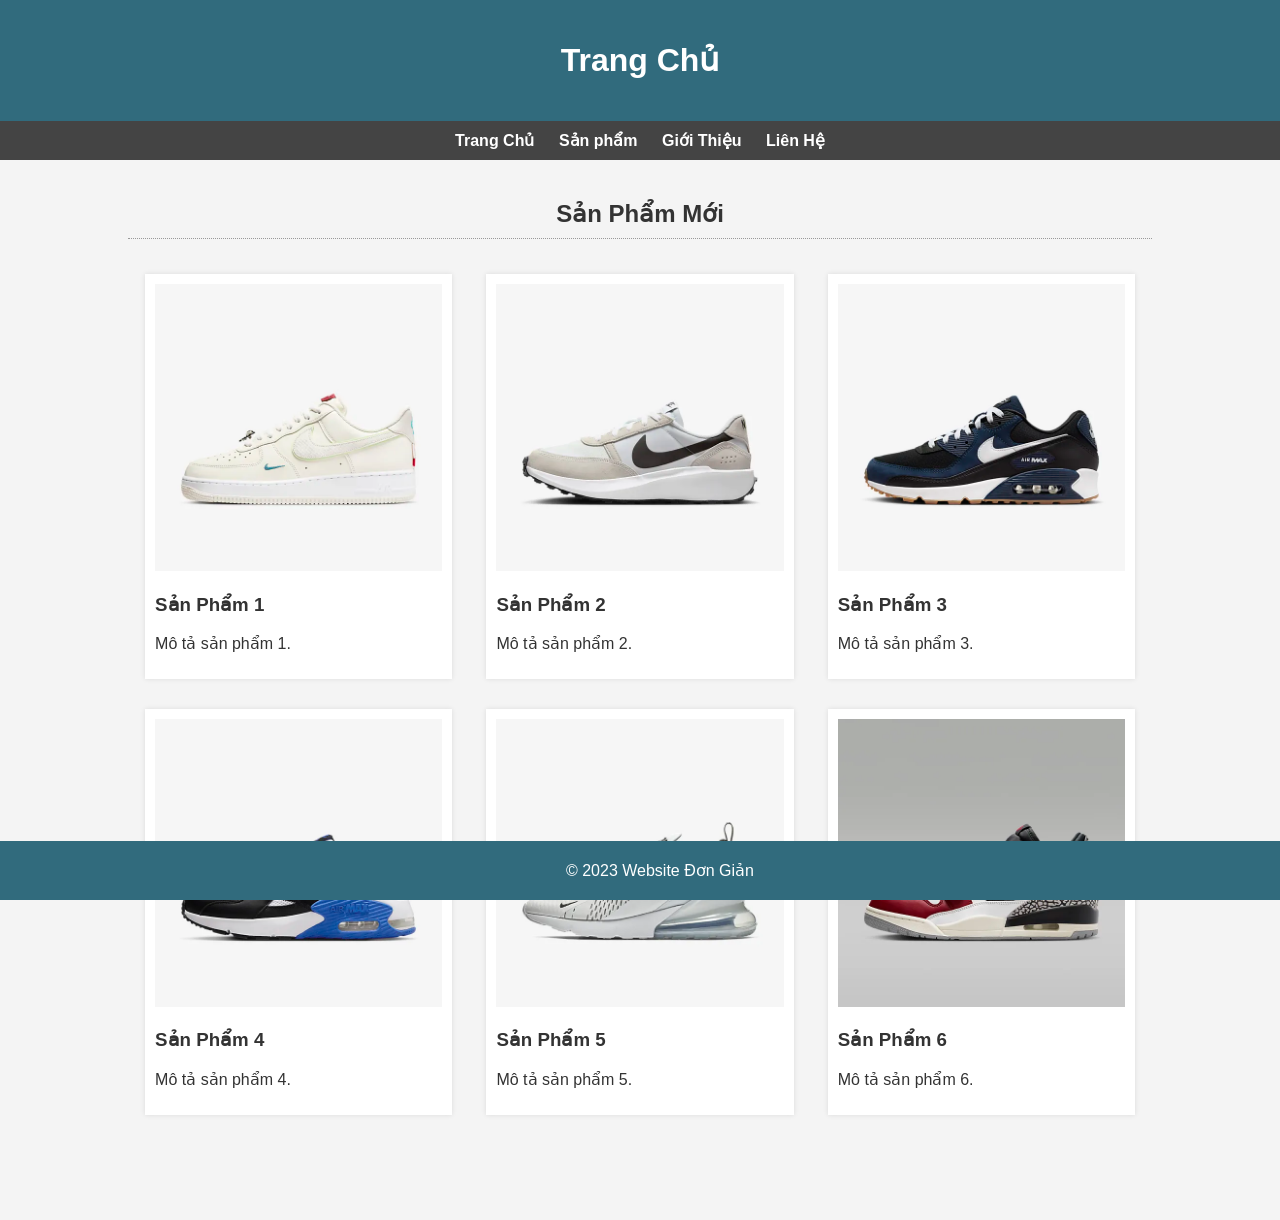
<file: Ngay_11/public/layout_shop/index.html>
<!-- phần header -->
<!DOCTYPE html>
<html lang="en">

<head>
    <meta charset="UTF-8">
    <meta name="viewport" content="width=device-width, initial-scale=1.0">
    <title>Website Đơn Giản</title>
    <link rel="stylesheet" href="css/style.css">
</head>

<body>

    <header>
        <h1>Trang Chủ</h1>
    </header>

    <nav>
        <a href="../layout/index.html">Trang Chủ</a>
        <a href="../layout/product.html">Sản phẩm</a>
        <a href="../layout/about.html">Giới Thiệu</a>
        <a href="../layout/contact.html">Liên Hệ</a>
    </nav>
    <!-- phần home -->
    <main>
        <div class="container">
            <h2>Sản Phẩm Mới</h2>
            <div class="product-box">
                <div class="product">
                    <img src="img/hinh1.webp" alt="">
                    <h3>Sản Phẩm 1</h3>
                    <p>Mô tả sản phẩm 1.</p>
                </div>
                <div class="product">
                    <img src="img/hinh2.webp" alt="">
                    <h3>Sản Phẩm 2</h3>
                    <p>Mô tả sản phẩm 2.</p>
                </div>
                <div class="product">
                    <img src="img/hinh3.webp" alt="">
                    <h3>Sản Phẩm 3</h3>
                    <p>Mô tả sản phẩm 3.</p>
                </div>
                <div class="product">
                    <img src="img/hinh4.webp" alt="">
                    <h3>Sản Phẩm 4</h3>
                    <p>Mô tả sản phẩm 4.</p>
                </div>
                <div class="product">
                    <img src="img/hinh5.webp" alt="">
                    <h3>Sản Phẩm 5</h3>
                    <p>Mô tả sản phẩm 5.</p>
                </div>
                <div class="product">
                    <img src="img/hinh6.webp" alt="">
                    <h3>Sản Phẩm 6</h3>
                    <p>Mô tả sản phẩm 6.</p>
                </div>
            </div>
        </div>
    </main>
    <!-- phần footer -->
    <footer>&copy; 2023 Website Đơn Giản</footer>

</body>

</html>
</file>
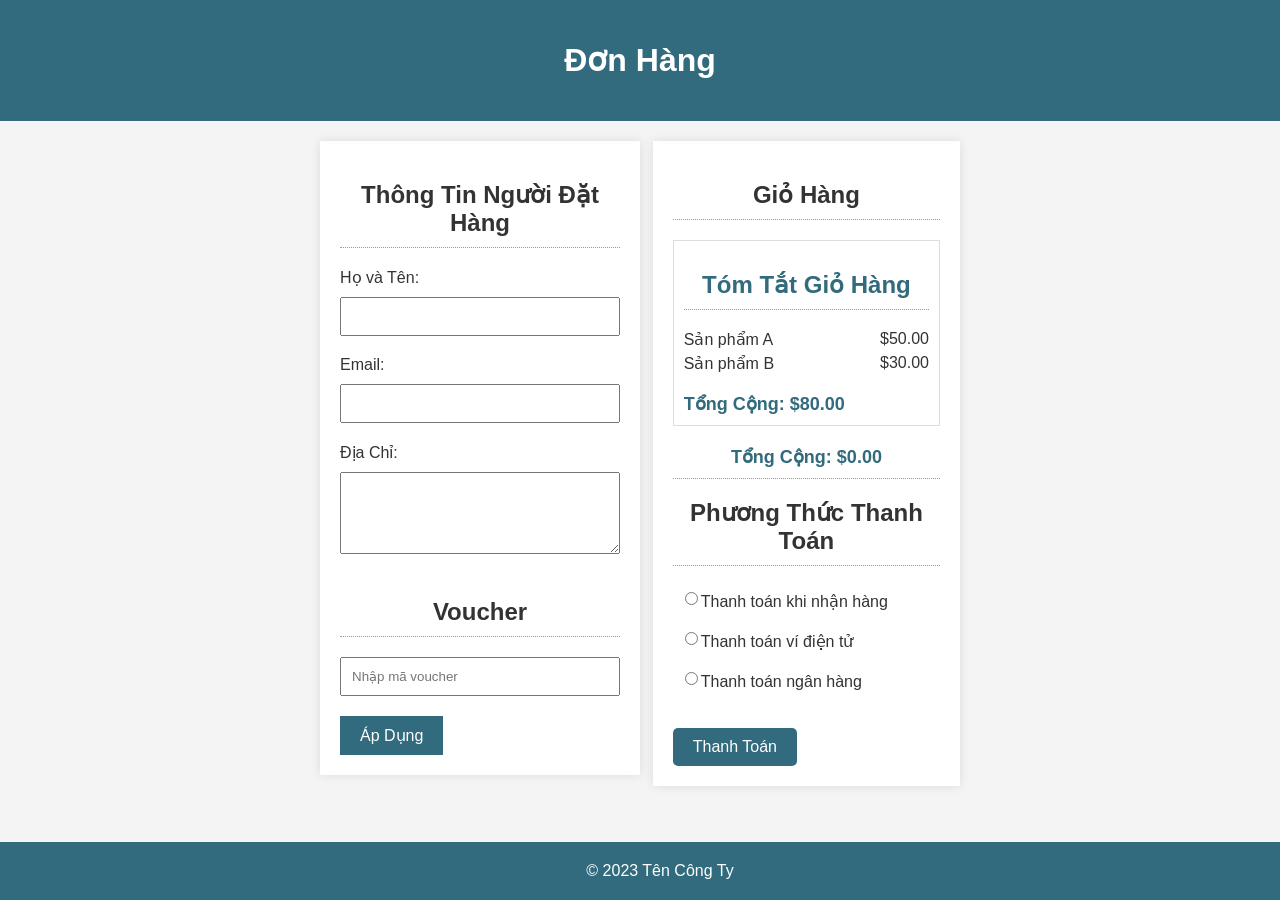
<file: ASM/public/layout/bill.html>
<!DOCTYPE html>
<html lang="en">
<head>
    <meta charset="UTF-8">
    <meta name="viewport" content="width=device-width, initial-scale=1.0">
    <title>Đơn Hàng</title>
    <link rel="stylesheet" href="css/style.css">
    

        
</head>
<body>
    <header>
        <h1>Đơn Hàng</h1>
    </header>
    <div class="container_cart">
        <div class="left-box-bill">
            <form id="orderForm" class="order-form">
                <h2>Thông Tin Người Đặt Hàng</h2>
                <label for="fullName">Họ và Tên:</label>
                <input type="text" id="fullName" name="fullName" required>

                <label for="email">Email:</label>
                <input type="email" id="email" name="email" required>

                <label for="address">Địa Chỉ:</label>
                <textarea id="address" name="address" rows="4" required></textarea>

                
            </form>
            

            <h2>Voucher</h2>
            <div class="voucher">
                <input type="text" id="voucherCode" name="voucherCode" placeholder="Nhập mã voucher">
                <button type="button" id="applyVoucher">Áp Dụng</button>
            </div>
        </div>
        <div class="right-box-bill">
            
            <h2>Giỏ Hàng</h2>
            <div class="order-summary">
                <h2>Tóm Tắt Giỏ Hàng</h2>
                <ul>
                    <li><span>Sản phẩm A</span><span>$50.00</span></li>
                    <li><span>Sản phẩm B</span><span>$30.00</span></li>
                    <!-- Add more items as needed -->
                </ul>
                <div class="total">Tổng Cộng: <span>$80.00</span></div>
            </div>

            <h2 class="total">Tổng Cộng: <span id="totalAmount">$0.00</span></h2>

            <h2>Phương Thức Thanh Toán</h2>
            <div class="payment-method">
                <table>
                    <tr>
                        <td>
                            <input type="radio" name="paymentMethod" id="creditCard" value="cod">
                        </td>
                        <td>
                            <label for="creditCard">Thanh toán khi nhận hàng</label>
                        </td>
                    </tr>
                    <tr>
                        <td>
                            <input type="radio" name="paymentMethod" id="creditCard" value="momo">
                        </td>
                        <td>
                            <label for="creditCard">Thanh toán ví điện tử</label>
                        </td>
                    </tr>
                    <tr>
                        <td>
                            <input type="radio" name="paymentMethod" id="creditCard" value="banktransfer">
                        </td>
                        <td>
                            <label for="creditCard">Thanh toán ngân hàng</label>
                        </td>
                    </tr>


                </table>
                
                
            </div>

            <button type="button" class="checkout-btn" id="checkoutBtn">Thanh Toán</button>
        </div>
    </div>
    <footer>&copy; 2023 Tên Công Ty</footer>

    
</body>
</html>
</file>
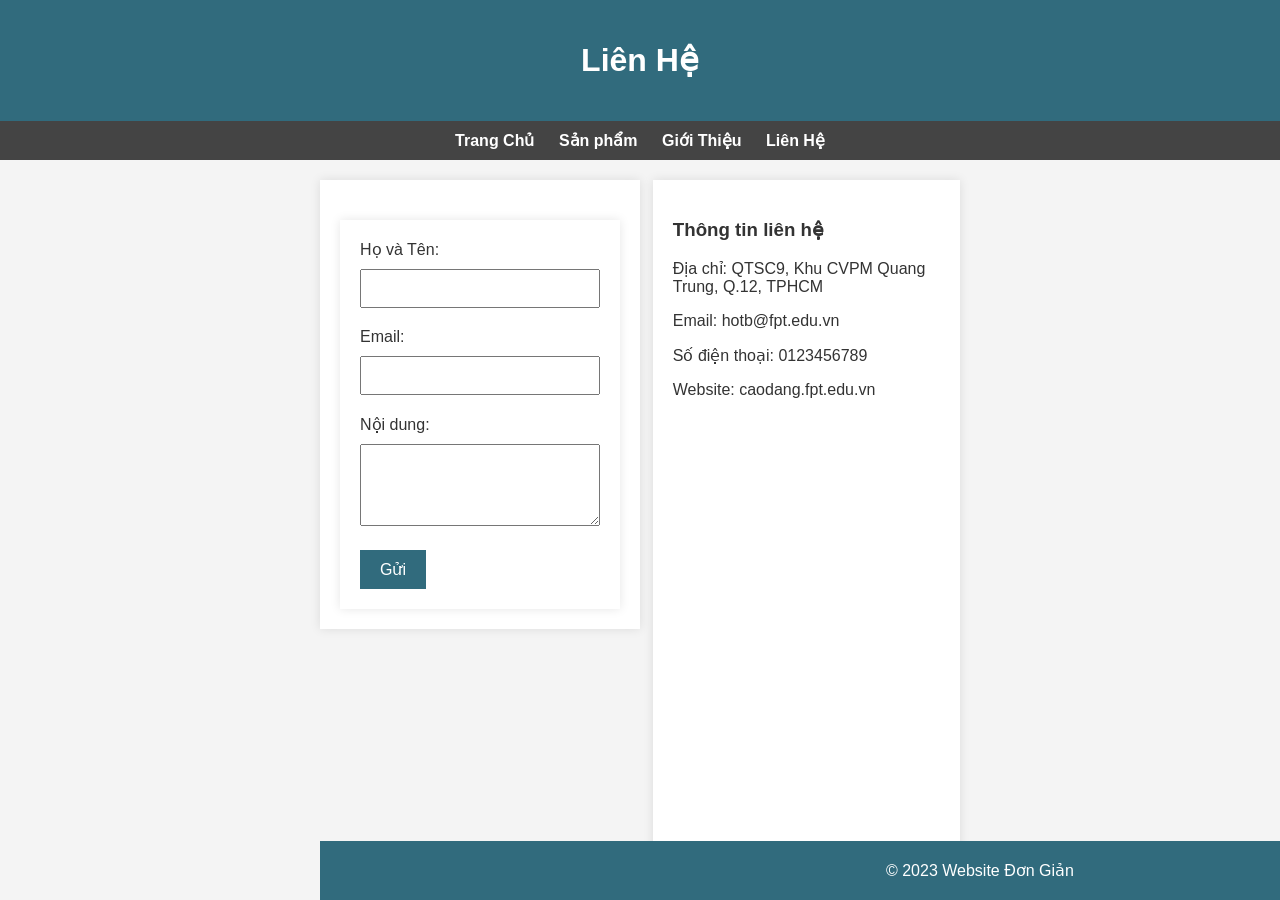
<file: ASM/public/layout/contact.html>
<!DOCTYPE html>
<html lang="en">
<head>
    <meta charset="UTF-8">
    <meta name="viewport" content="width=device-width, initial-scale=1.0">
    <title>Liên Hệ</title>
    <link rel="stylesheet" href="css/style.css">
</head>
<body>

<header>
    <h1>Liên Hệ</h1>
</header>

<nav>
    <a href="index.html">Trang Chủ</a>
    <a href="product.html">Sản phẩm</a>
    <a href="about.html">Giới Thiệu</a>
    <a href="contact.html">Liên Hệ</a>
</nav>

<div class="container_cart">
    <div class="left-box-bill">
    <div class="contact-form">
        <form>
            <label for="name">Họ và Tên:</label>
            <input type="text" id="name" name="name" required>

            <label for="email">Email:</label>
            <input type="email" id="email" name="email" required>

            <label for="message">Nội dung:</label>
            <textarea id="message" name="message" rows="4" required></textarea>

            <button type="submit">Gửi</button>
        </form>
    </div>
</div>

<div class="right-box-bill">
        <h3>Thông tin liên hệ</h3>
        <p>
            <span>Địa chỉ:</span>
            <span>QTSC9, Khu CVPM Quang Trung, Q.12, TPHCM</span>
        </p>
        <p>
            <span>Email:</span>
            <span>hotb@fpt.edu.vn</span>
        </p>
        <p>
            <span>Số điện thoại:</span>
            <span>0123456789</span>
        </p>
        <p>
            <span>Website:</span>
            <span>caodang.fpt.edu.vn</span>
        </p>
        <iframe src="https://www.google.com/maps/embed?pb=!1m18!1m12!1m3!1d3919.876175418411!2d106.67148267592472!3d10.744025489402796!2m3!1f0!2f0!3f0!3m2!1i1024!2i768!4f13.1!3m3!1m2!1s0x31752f53b037ee15%3A0x2a3ca847a178b438!2zQsOhIEjhu5kgWm9uZQ!5e0!3m2!1svi!2s!4v1709995499143!5m2!1svi!2s" width="100%" height="450" style="border:0;" allowfullscreen="" loading="lazy" referrerpolicy="no-referrer-when-downgrade"></iframe>


    
</div>

<footer>&copy; 2023 Website Đơn Giản</footer>

</body>
</html>
</file>
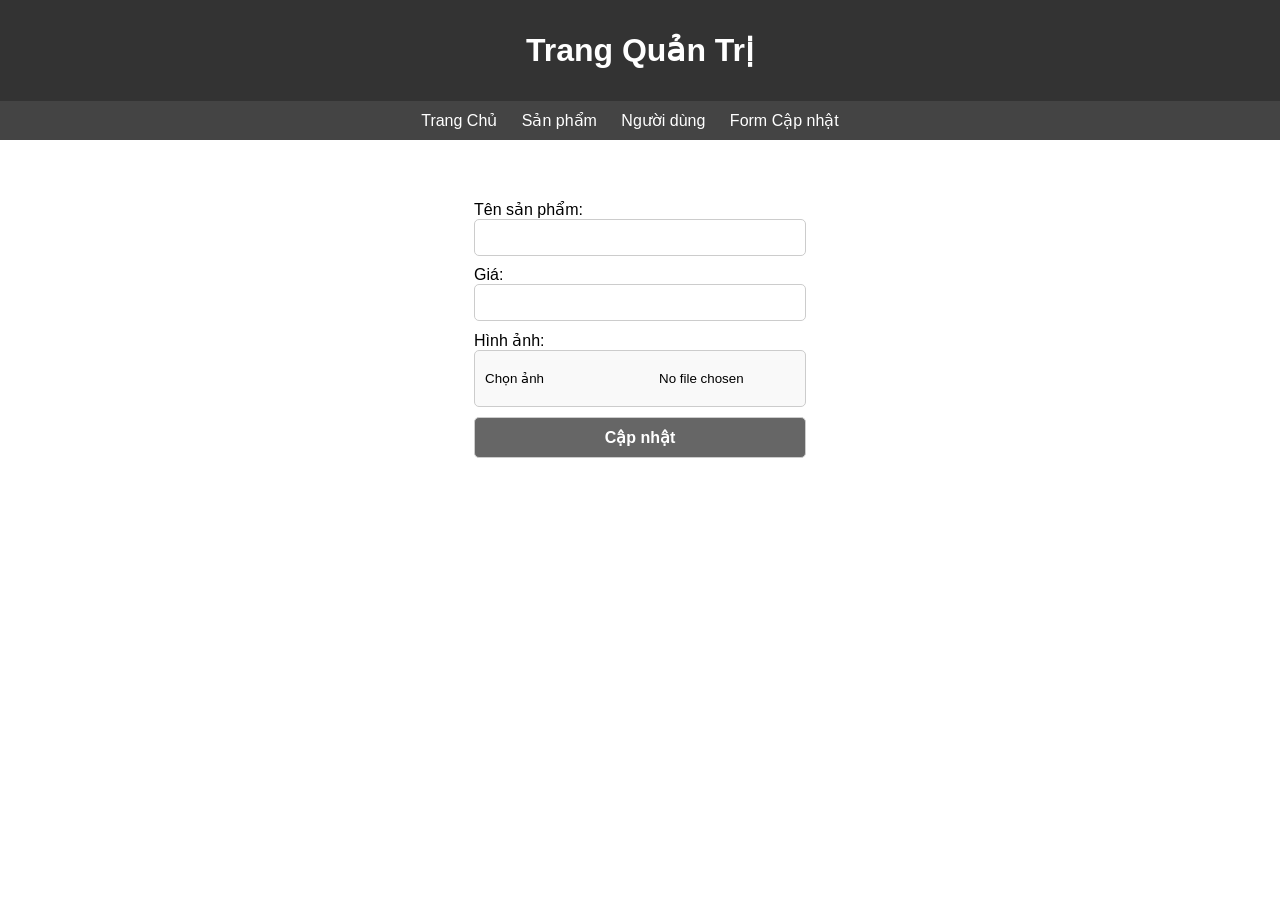
<file: ASM/public/layoutAdmin/updateProduct.html>
<!DOCTYPE html>
<html lang="en">
<head>
<meta charset="UTF-8">
<meta name="viewport" content="width=device-width, initial-scale=1.0">
<title>Trang Quản Trị</title>
<link rel="stylesheet" href="https://cdnjs.cloudflare.com/ajax/libs/font-awesome/5.15.4/css/all.min.css">
<link rel="stylesheet" href="css/style.css">
</head>
<body>

<header>
    <h1>Trang Quản Trị</h1>
</header>

<nav>
    <ul>
        <li><a href="index.html">Trang Chủ</a></li>
        <li><a href="product.html">Sản phẩm</a></li>
        <li><a href="users.html">Người dùng</a></li>
        <li><a href="updateProduct.html">Form Cập nhật</a></li>
    </ul>
</nav>

<section>
    <div class="container2">
        <section>
            <form>
                <label for="product_name">Tên sản phẩm:</label><br>
                <input type="text" id="product_name" name="product_name"><br>
                
                <label for="product_price">Giá:</label><br>
                <input type="text" id="product_price" name="product_price"><br>
                
                <label for="product_image">Hình ảnh:</label><br>
                <input type="file" id="product_image" name="product_image"><br>
                
                <input type="submit" value="Cập nhật">
            </form>
        </section>
    </div>
</section>

</body>
</html>
</file>
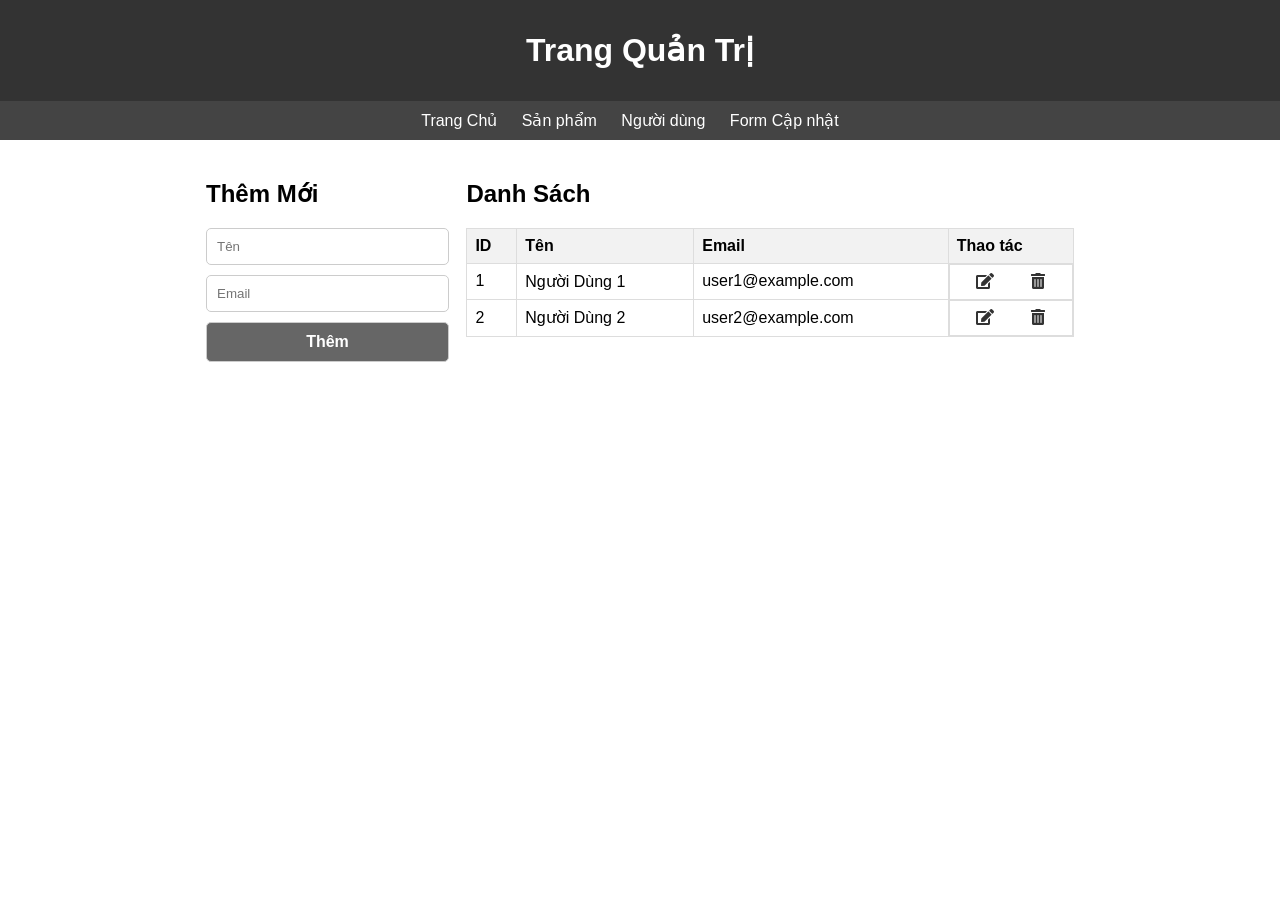
<file: ASM/public/layoutAdmin/users.html>
<!DOCTYPE html>
<html lang="en">
<head>
<meta charset="UTF-8">
<meta name="viewport" content="width=device-width, initial-scale=1.0">
<title>Trang Quản Trị</title>
<link rel="stylesheet" href="https://cdnjs.cloudflare.com/ajax/libs/font-awesome/5.15.4/css/all.min.css">
<link rel="stylesheet" href="css/style.css">
</head>
<body>

<header>
    <h1>Trang Quản Trị</h1>
</header>

<nav>
    <ul>
        <li><a href="index.html">Trang Chủ</a></li>
        <li><a href="product.html">Sản phẩm</a></li>
        <li><a href="users.html">Người dùng</a></li>
        <li><a href="updateProduct.html">Form Cập nhật</a></li>
    </ul>
</nav>

<section>
    <div class="container">
        <div class="col3">
            <h2>Thêm Mới</h2>
            <form>
                <input type="text" placeholder="Tên">
                <input type="text" placeholder="Email">
                <input type="submit" value="Thêm">
            </form>
        </div>
        <div class="col9">
            <h2>Danh Sách</h2>
            <table>
                <thead>
                    <tr>
                        <th>ID</th>
                        <th>Tên</th>
                        <th>Email</th>
                        <th>Thao tác</th> <!-- Thêm cột mới -->
                    </tr>
                </thead>
                <tbody>
                    <tr>
                        <td>1</td>
                        <td>Người Dùng 1</td>
                        <td>user1@example.com</td>
                        <td class="action-icons">
                            <a href="#"><i class="fas fa-edit"></i></a>
                            <a href="#"><i class="fas fa-trash-alt"></i></a>
                        </td>
                    </tr>
                    <tr>
                        <td>2</td>
                        <td>Người Dùng 2</td>
                        <td>user2@example.com</td>
                        <td class="action-icons">
                            <a href="#"><i class="fas fa-edit"></i></a>
                            <a href="#"><i class="fas fa-trash-alt"></i></a>
                        </td>
                    </tr>
                    <!-- Các hàng khác -->
                </tbody>
            </table>
        </div>
    </div>
</section>

</body>
</html>
</file>
<file: Ngay_11/public/layout_shop/css/style.css>
body {
    font-family: Arial, sans-serif;
    margin: 0;
    padding: 0;
    background-color: #f4f4f4;
    color: #333;
}

header {
    background-color: #316b7d;
    color: #fff;
    text-align: center;
    padding: 20px;
}

nav {
    background-color: #444;
    color: #fff;
    text-align: center;
    padding: 10px;
}

nav a {
    color: #fff;
    text-decoration: none;
    margin: 0 10px;
    font-weight: bold;
}

.container {
    width: 80%;
    margin: 0 auto;
    padding: 20px;
}
.container_cart{
    width: 50%;
    margin: 0 auto;
    padding: 20px;
}

.product-box {
    display: flex;
    justify-content: space-around;
    flex-wrap: wrap;
    margin-top: 20px;
}

.product {
    width: 30%;
    margin: 20px;
    padding: 20px;
    background-color: #fff;
    box-shadow: 0 0 10px rgba(0, 0, 0, 0.1);
    box-sizing: border-box;
    transition: transform 0.3s ease-in-out;
}

.product:hover {
    transform: scale(1.05);
}


footer {
    background-color: #316b7d;
    color: #fff;
    text-align: center;
    padding: 20px;
    position: fixed;
    width: 100%;
    bottom: 0;
}
.product img{
    width: 100%;
    object-fit: cover;
}
h2{
    text-align: center;
    border-bottom: 1px #999 dotted;
    padding-bottom: 10px;
}
main{
    margin-bottom: 70px;
}



.left-box {
    width: 25%;
    box-sizing: border-box;
    padding: 20px;
    background-color: #fff;
    box-shadow: 0 0 10px rgba(0, 0, 0, 0.1);
}

.right-box {
    float: left;
    width: 75%;
    box-sizing: border-box;
    padding: 20px;
    background-color: #fff;
    box-shadow: 0 0 10px rgba(0, 0, 0, 0.1);
}

.product-list {
    display: flex;
    flex-wrap: wrap;
}

.product {
    width: 30%;
    margin: 15px;
    box-sizing: border-box;
    padding: 10px;
    background-color: #FFF;
    box-shadow: 0 0 5px rgba(0, 0, 0, 0.1);
}
.product:hover {
    transform: scale(1.05);
}

.pagination {
    margin-top: 20px;
    display: flex;
    justify-content: center;
}

.pagination a {
    margin: 0 5px;
    padding: 5px 10px;
    text-decoration: none;
    background-color: #316b7d;
    color: #fff;
    border-radius: 3px;
}


h2{
    text-align: center;
    border-bottom: 1px #999 dotted;
    padding-bottom: 10px;
}

.left-box {
    float: left;
    width: 25%;
    box-sizing: border-box;
    padding: 20px;
    background-color: #fff;
    box-shadow: 0 0 10px rgba(0, 0, 0, 0.1);
}

.left-box h2 {
    color: #316b7d;
    border-bottom: 1px solid #316b7d;
}

.left-box ul {
    list-style: none;
    padding: 0;
}

.left-box li {
    margin-bottom: 10px;
}

.left-box a {
    color: #333;
    text-decoration: none;
    display: block;
    padding: 5px;
    border-radius: 3px;
    transition: background-color 0.3s;
}

.left-box a:hover {
    background-color: #316b7d;
    color: #fff;
}
/* cart */
.cart-item {
    display: flex;
    align-items: center;
    border-bottom: 1px solid #ddd;
    padding: 10px 0;
}

.product-image {
    flex: 1;
    max-width: 20%;
}

.product-image img {
    width: 100%;
    height: auto;
    border-radius: 8px;
}

.product-info {
    flex: 1;
    padding-left: 20px;
}

.product-info h4 {
    color: #316b7d;
    margin: 0;
}

.product-info p {
    color: #666;
}

.product-actions {
    display: flex;
    align-items: center;
}

.quantity {
    margin: 0 10px;
}

.remove-btn {
    background-color: #e74c3c;
    color: #fff;
    border: none;
    padding: 5px 10px;
    font-size: 12px;
    cursor: pointer;
    border-radius: 5px;
}

.continue-btn {
    background-color: #316b7d;
    color: #fff;
    border: none;
    padding: 10px 20px;
    font-size: 16px;
    cursor: pointer;
    margin-top: 20px;
    border-radius: 5px;
}

/* bill */
.left-box-bill {
    float: left;
    width: 50%;
    box-sizing: border-box;
    padding: 20px;
    background-color: #fff;
    box-shadow: 0 0 10px rgba(0, 0, 0, 0.1);
}

.right-box-bill {
    float: left;
    width: 48%;
    margin-left: 2%;
    box-sizing: border-box;
    padding: 20px;
    background-color: #fff;
    box-shadow: 0 0 10px rgba(0, 0, 0, 0.1);
}

.left-box-bill, .right-box-bill {
    flex: 1;
    padding: 20px;
}

.order-form {
    max-width: 400px;
    margin: auto;
}

.order-summary {
    border: 1px solid #ddd;
    padding: 10px;
    margin-top: 20px;
}

.order-summary h2 {
    color: #316b7d;
}

.order-summary ul {
    list-style: none;
    padding: 0;
}

.order-summary li {
    display: flex;
    justify-content: space-between;
    margin-bottom: 5px;
}

label {
    display: block;
    margin-bottom: 8px;
}

input, select {
    width: 100%;
    padding: 8px;
    margin-bottom: 10px;
    box-sizing: border-box;
}

.payment-method, .voucher, .total, .checkout-btn {
    
    margin-top: 20px;
}


.payment-method label, .voucher label {
    
    margin-bottom: 10px;
}


.payment-method{
    text-align: left !important;
}
.total {
    font-size: 18px;
    font-weight: bold;
    color: #316b7d;
}

.checkout-btn {
    background-color: #316b7d;
    color: #fff;
    border: none;
    padding: 10px 20px;
    font-size: 16px;
    cursor: pointer;
    border-radius: 5px;
}
/* about */
.about-box {
    display: flex;
    justify-content: center;
    align-items: center;
    height: 400px;
    background-color: #fff;
    box-shadow: 0 0 10px rgba(0, 0, 0, 0.1);
    box-sizing: border-box;
    margin-top: 20px;
}
/* contact */
.contact-form {
    background-color: #fff;
    box-shadow: 0 0 10px rgba(0, 0, 0, 0.1);
    box-sizing: border-box;
    margin-top: 20px;
    padding: 20px;
}

label {
    display: block;
    margin-bottom: 10px;
}

input, textarea {
    width: 100%;
    padding: 10px;
    margin-bottom: 20px;
    box-sizing: border-box;
}

button {
    background-color: #316b7d;
    color: #fff;
    border: none;
    padding: 10px 20px;
    cursor: pointer;
    font-size: 16px;
}
/* detail */


.product-detail {
    display: flex;
    align-items: center;
}

.product-image {
    flex: 1;
    max-width: 50%;
}

.product-image img {
    width: 100%;
    height: auto;
    border-radius: 8px;
}

.product-info {
    flex: 1;
    padding-left: 20px;
}

.product-info h2 {
    color: #316b7d;
}

.product-info p {
    color: #666;
}

.order-button {
    background-color: #316b7d;
    color: #fff;
    border: none;
    padding: 10px 20px;
    font-size: 16px;
    cursor: pointer;
    margin-top: 20px;
    border-radius: 5px;
}

.related-products {
    margin-top: 40px;
}

.related-products h3 {
    color: #316b7d;
}

.related-products .product {
    margin-bottom: 20px;
    float: left;
}

.related-products .product img {
    float: left;
    width: 80px;
    height: 80px;
    object-fit: cover;
    border-radius: 5px;
    margin-right: 10px;
}

.related-products .product-info {
    flex: 1;
}
</file>
<file: ASM/public/layout/css/style.css>
body {
    font-family: Arial, sans-serif;
    margin: 0;
    padding: 0;
    background-color: #f4f4f4;
    color: #333;
}

header {
    background-color: #316b7d;
    color: #fff;
    text-align: center;
    padding: 20px;
}

nav {
    background-color: #444;
    color: #fff;
    text-align: center;
    padding: 10px;
}

nav a {
    color: #fff;
    text-decoration: none;
    margin: 0 10px;
    font-weight: bold;
}

.container {
    width: 80%;
    margin: 0 auto;
    padding: 20px;
}
.container_cart{
    width: 50%;
    margin: 0 auto;
    padding: 20px;
}

.product-box {
    display: flex;
    justify-content: space-around;
    flex-wrap: wrap;
    margin-top: 20px;
}

.product {
    width: 30%;
    margin: 20px;
    padding: 20px;
    background-color: #fff;
    box-shadow: 0 0 10px rgba(0, 0, 0, 0.1);
    box-sizing: border-box;
    transition: transform 0.3s ease-in-out;
}

.product:hover {
    transform: scale(1.05);
}


footer {
    background-color: #316b7d;
    color: #fff;
    text-align: center;
    padding: 20px;
    position: fixed;
    width: 100%;
    bottom: 0;
}
.product img{
    width: 100%;
    object-fit: cover;
}
h2{
    text-align: center;
    border-bottom: 1px #999 dotted;
    padding-bottom: 10px;
}
main{
    margin-bottom: 70px;
}



.left-box {
    width: 25%;
    box-sizing: border-box;
    padding: 20px;
    background-color: #fff;
    box-shadow: 0 0 10px rgba(0, 0, 0, 0.1);
}

.right-box {
    float: left;
    width: 75%;
    box-sizing: border-box;
    padding: 20px;
    background-color: #fff;
    box-shadow: 0 0 10px rgba(0, 0, 0, 0.1);
}

.product-list {
    display: flex;
    flex-wrap: wrap;
}

.product {
    width: 30%;
    margin: 15px;
    box-sizing: border-box;
    padding: 10px;
    background-color: #FFF;
    box-shadow: 0 0 5px rgba(0, 0, 0, 0.1);
}
.product:hover {
    transform: scale(1.05);
}

.pagination {
    margin-top: 20px;
    display: flex;
    justify-content: center;
}

.pagination a {
    margin: 0 5px;
    padding: 5px 10px;
    text-decoration: none;
    background-color: #316b7d;
    color: #fff;
    border-radius: 3px;
}


h2{
    text-align: center;
    border-bottom: 1px #999 dotted;
    padding-bottom: 10px;
}

.left-box {
    float: left;
    width: 25%;
    box-sizing: border-box;
    padding: 20px;
    background-color: #fff;
    box-shadow: 0 0 10px rgba(0, 0, 0, 0.1);
}

.left-box h2 {
    color: #316b7d;
    border-bottom: 1px solid #316b7d;
}

.left-box ul {
    list-style: none;
    padding: 0;
}

.left-box li {
    margin-bottom: 10px;
}

.left-box a {
    color: #333;
    text-decoration: none;
    display: block;
    padding: 5px;
    border-radius: 3px;
    transition: background-color 0.3s;
}

.left-box a:hover {
    background-color: #316b7d;
    color: #fff;
}
/* cart */
.cart-item {
    display: flex;
    align-items: center;
    border-bottom: 1px solid #ddd;
    padding: 10px 0;
}

.product-image {
    flex: 1;
    max-width: 20%;
}

.product-image img {
    width: 100%;
    height: auto;
    border-radius: 8px;
}

.product-info {
    flex: 1;
    padding-left: 20px;
}

.product-info h4 {
    color: #316b7d;
    margin: 0;
}

.product-info p {
    color: #666;
}

.product-actions {
    display: flex;
    align-items: center;
}

.quantity {
    margin: 0 10px;
}

.remove-btn {
    background-color: #e74c3c;
    color: #fff;
    border: none;
    padding: 5px 10px;
    font-size: 12px;
    cursor: pointer;
    border-radius: 5px;
}

.continue-btn {
    background-color: #316b7d;
    color: #fff;
    border: none;
    padding: 10px 20px;
    font-size: 16px;
    cursor: pointer;
    margin-top: 20px;
    border-radius: 5px;
}

/* bill */
.left-box-bill {
    float: left;
    width: 50%;
    box-sizing: border-box;
    padding: 20px;
    background-color: #fff;
    box-shadow: 0 0 10px rgba(0, 0, 0, 0.1);
}

.right-box-bill {
    float: left;
    width: 48%;
    margin-left: 2%;
    box-sizing: border-box;
    padding: 20px;
    background-color: #fff;
    box-shadow: 0 0 10px rgba(0, 0, 0, 0.1);
}

.left-box-bill, .right-box-bill {
    flex: 1;
    padding: 20px;
}

.order-form {
    max-width: 400px;
    margin: auto;
}

.order-summary {
    border: 1px solid #ddd;
    padding: 10px;
    margin-top: 20px;
}

.order-summary h2 {
    color: #316b7d;
}

.order-summary ul {
    list-style: none;
    padding: 0;
}

.order-summary li {
    display: flex;
    justify-content: space-between;
    margin-bottom: 5px;
}

label {
    display: block;
    margin-bottom: 8px;
}

input, select {
    width: 100%;
    padding: 8px;
    margin-bottom: 10px;
    box-sizing: border-box;
}

.payment-method, .voucher, .total, .checkout-btn {
    
    margin-top: 20px;
}


.payment-method label, .voucher label {
    
    margin-bottom: 10px;
}


.payment-method{
    text-align: left !important;
}
.total {
    font-size: 18px;
    font-weight: bold;
    color: #316b7d;
}

.checkout-btn {
    background-color: #316b7d;
    color: #fff;
    border: none;
    padding: 10px 20px;
    font-size: 16px;
    cursor: pointer;
    border-radius: 5px;
}
/* about */
.about-box {
    display: flex;
    justify-content: center;
    align-items: center;
    height: 400px;
    background-color: #fff;
    box-shadow: 0 0 10px rgba(0, 0, 0, 0.1);
    box-sizing: border-box;
    margin-top: 20px;
}
/* contact */
.contact-form {
    background-color: #fff;
    box-shadow: 0 0 10px rgba(0, 0, 0, 0.1);
    box-sizing: border-box;
    margin-top: 20px;
    padding: 20px;
}

label {
    display: block;
    margin-bottom: 10px;
}

input, textarea {
    width: 100%;
    padding: 10px;
    margin-bottom: 20px;
    box-sizing: border-box;
}

button {
    background-color: #316b7d;
    color: #fff;
    border: none;
    padding: 10px 20px;
    cursor: pointer;
    font-size: 16px;
}
/* detail */


.product-detail {
    display: flex;
    align-items: center;
}

.product-image {
    flex: 1;
    max-width: 50%;
}

.product-image img {
    width: 100%;
    height: auto;
    border-radius: 8px;
}

.product-info {
    flex: 1;
    padding-left: 20px;
}

.product-info h2 {
    color: #316b7d;
}

.product-info p {
    color: #666;
}

.order-button {
    background-color: #316b7d;
    color: #fff;
    border: none;
    padding: 10px 20px;
    font-size: 16px;
    cursor: pointer;
    margin-top: 20px;
    border-radius: 5px;
}

.related-products {
    margin-top: 40px;
}

.related-products h3 {
    color: #316b7d;
}

.related-products .product {
    margin-bottom: 20px;
    float: left;
}

.related-products .product img {
    float: left;
    width: 80px;
    height: 80px;
    object-fit: cover;
    border-radius: 5px;
    margin-right: 10px;
}

.related-products .product-info {
    flex: 1;
}
</file>
<file: ASM/public/layoutAdmin/css/style.css>
body {
    font-family: Arial, sans-serif;
    margin: 0;
    padding: 0;
}
header {
    background-color: #333;
    color: #fff;
    padding: 10px 0;
    text-align: center;
}
.container{
    width: 70%;
    margin: 0 auto;
}
.container2{
    width: 30%;
    margin: 0 auto;
}
.col3{
    width: 28%;
    float: left;
}
.col9{
    width: 70%;
    float: right;
}
nav {
    background-color: #444;
    color: #fff;
    padding: 10px;
    text-align: center;
}
nav ul {
    list-style-type: none;
    margin: 0;
    padding: 0;
}
nav ul li {
    display: inline;
    margin-right: 20px;
}
nav ul li a {
    color: #fff;
    text-decoration: none;
}
section {
    padding: 20px;
}
table {
    width: 100%;
    border-collapse: collapse;
}
table, th, td {
    border: 1px solid #ddd;
    padding: 8px;
    text-align: left;
}
th {
    background-color: #f2f2f2;
}
.action-icons {
    display: flex;
    justify-content: space-around;
}
.action-icons a {
    text-decoration: none;
    color: #333;
}
.action-icons a:hover {
    color: #ff0000;
}
form {
    margin-top: 20px;
}
form input[type="text"],
form input[type="submit"] {
    padding: 10px;
    margin-bottom: 10px;
    width: 100%;
    box-sizing: border-box;
    border: 1px solid #ccc;
    border-radius: 5px;
}
form input[type="submit"] {
    background-color: #666;
    color: #fff;
    font-weight: bold;
    font-size: 16px;
}
/* input file */
input[type="file"] {
    border: 1px solid #ccc;
    border-radius: 5px;
    padding: 10px;
    width: 100%;
    box-sizing: border-box;
    background-color: #f9f9f9;
    transition: border-color 0.3s ease;
    margin-bottom: 10px;
}

input[type="file"]:focus {
    border-color: #00bcd4;
}

input[type="file"]::-webkit-file-upload-button {
    background-color: #00bcd4;
    color: white;
    padding: 10px 20px;
    border: none;
    border-radius: 5px;
    cursor: pointer;
    transition: background-color 0.3s ease;
}

input[type="file"]::-webkit-file-upload-button:hover {
    background-color: #0097a7;
}

/* Ẩn nút mặc định của trình duyệt */
input[type="file"]::-webkit-file-upload-button {
    visibility: hidden;
}

input[type="file"]::before {
    content: 'Chọn ảnh'; /* Nhãn cho trường nhập */
}
/* dasboard */
.grid {
    display: grid;
    grid-template-columns: 2fr 1fr 1fr;
    grid-gap: 20px;
    margin: 30px auto;
}
.card {
    border: 1px solid #ccc;
    padding: 20px;
    background-color: #f9f9f9;
}
canvas {
    width: 100%;
}
</file>
